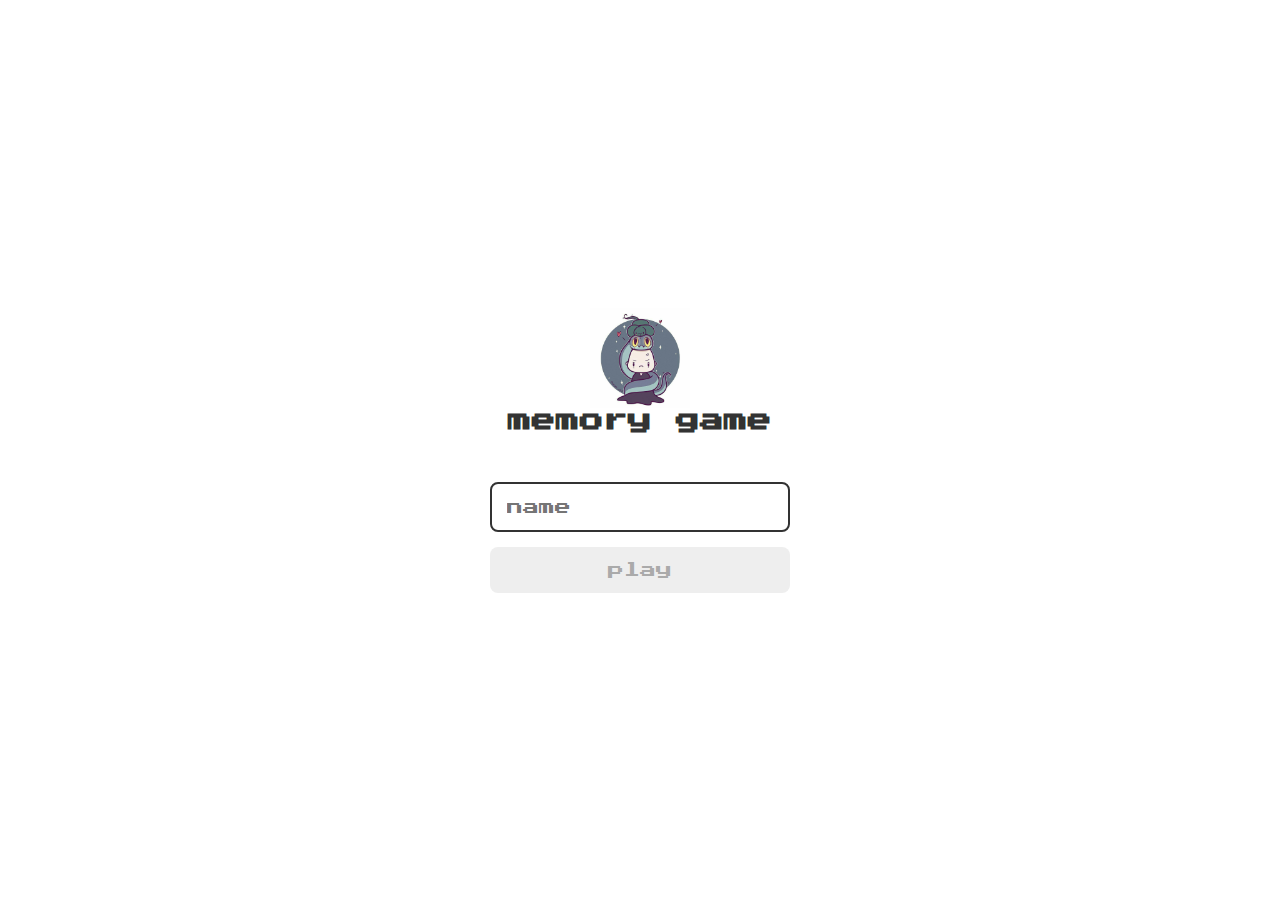
<file: index.html>
<!DOCTYPE html>
        <html lang="en">
        <head>
            <meta charset="UTF-8">
            <meta name="viewport" content="width=device-width, initial-scale=1.0">

        <link rel="stylesheet" href="./css/reset.css">
        <link rel="stylesheet" href="./css/login.css">

        <script defer src="./js/login.js"></script>

            <title>memory game login</title>
        </head>
        <body>

        <form class="login-form">

            <div class="login__header">
            <img src="./imagens/tom.jpg" alt="valdemort">
            <h1> memory game </h1>
            </div>

            <input type="text" placeholder="name" class="login__input">
            <button type="submit" class="login__button" disabled >play</button> 
        </form>
            
        </body>
        </html>
</file>
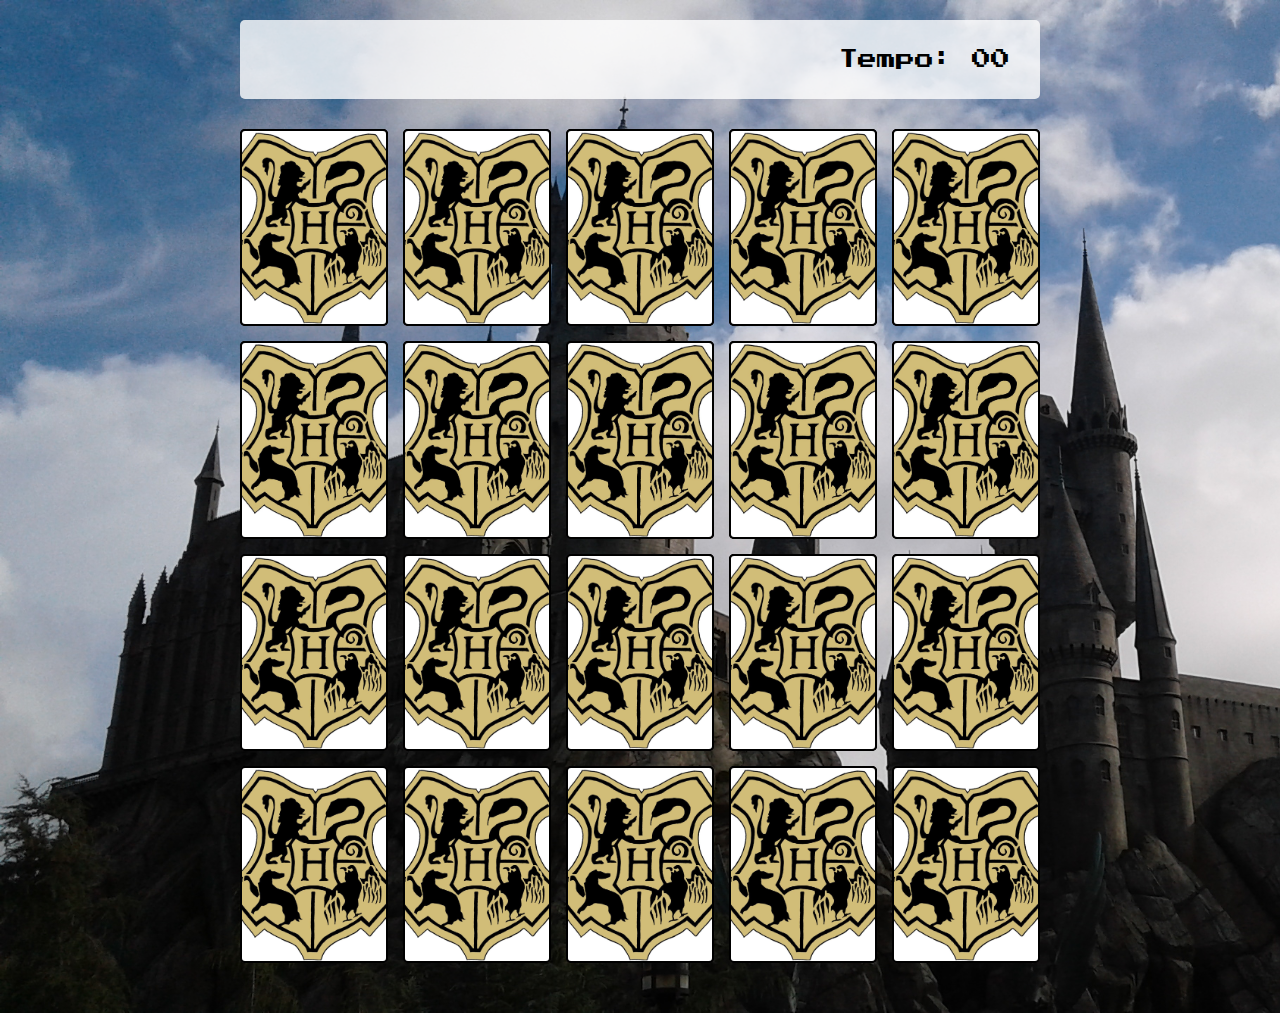
<file: pages/game.html>
<!DOCTYPE html>
<html lang="en">
<head>
    <meta charset="UTF-8">
    <meta name="viewport" content="width=device-width, initial-scale=1.0">
<link rel="stylesheet" href="../css/reset.css">
<link rel="stylesheet" href="../css/game.css">

<script defer src="../js/game.js"></script>


    <title>Memory Game</title>
    </head>
    <body>

    <main>
        <header>

        <span class="player"></span>
        <span>Tempo: <span class="timer">00</span></span>

        </header>
    
        <div class="grid"></div>
    </main>

    </body>

    </html>
</file>
<file: css/login.css>
.login-form {
    align-items: center;
    display: flex;
    flex-direction: column;
    height: 100vh;
    justify-content: center;
    }

    .login__header {
    align-items: center;
    display: flex;
    flex-direction: column;
    justify-content: center;
    margin-bottom: 50px;
    }

    .login__header img {
    width: 100px;
    }

    .login__header h1 {
    color: #333;
    font-size: 1.5em;
    }

    .login__input {
    border: 2px solid #333;
    border-radius: 8px;
    color: #333;
    font-size: 1em;
    margin-bottom: 15px;
    max-width: 300px;
    outline: none;
    padding: 15px;
    width: 100%;
    }

    .login__button {
    background-color: #ee665c;
    border-radius: 8px;
    color: #fff;
    cursor: pointer;
    font-size: 1em;
    max-width: 300px;
    padding: 15px;
    width: 100%;
    }

    .login__button:disabled {
    background-color: #eee;
    color: #aaa;
    cursor: auto;
    }
</file>
<file: css/game.css>
main {
    display: flex;
    flex-direction: column;
    width: 100%;
    background-image: url('../imagens/fundo1.jpeg');
    background-size: cover;
    min-height: 100vh;
    align-items: center;
    justify-content: center;
    padding: 20px 20px 50px;
    }

    header {
    display: flex;
    align-items: center;
    justify-content: space-between;
    background-color: rgba(255, 255, 255, 0.8);
    font-size: 1.2em;
    width: 100%;
    max-width: 800px;
    padding: 30px;
    margin: 0 0 30px;
    border-radius: 5px;
    }

    .grid {
    display: grid;
    grid-template-columns: repeat(5, 1fr);
    gap: 15px;
    width: 100%;
    max-width: 800px;
    margin: 0 auto;
    }

    .card {
    aspect-ratio: 3/4;
    width: 100%;
    border-radius: 5px;
    position: relative;
    transition: all 400ms ease;
    transform-style: preserve-3d;
    background-color: rgb(66, 49, 49);
    }

    .face {
    width: 100%;
    height: 100%;
    position: absolute;
    background-size: cover;
    background-position: center;
    border: 2px solid black;
    border-radius: 5px;
    transition: all 400ms ease;
    }

    .front {
    transform: rotateY(180deg);
    }

    .back {
    background-image: url('../imagens/novolog.jpeg');
    backface-visibility: hidden;
    }

    .reveal-card {
    transform: rotateY(180deg);
    }

    .disabled-card {
    filter: saturate(0);
    opacity: 0.5;
    }
</file>
